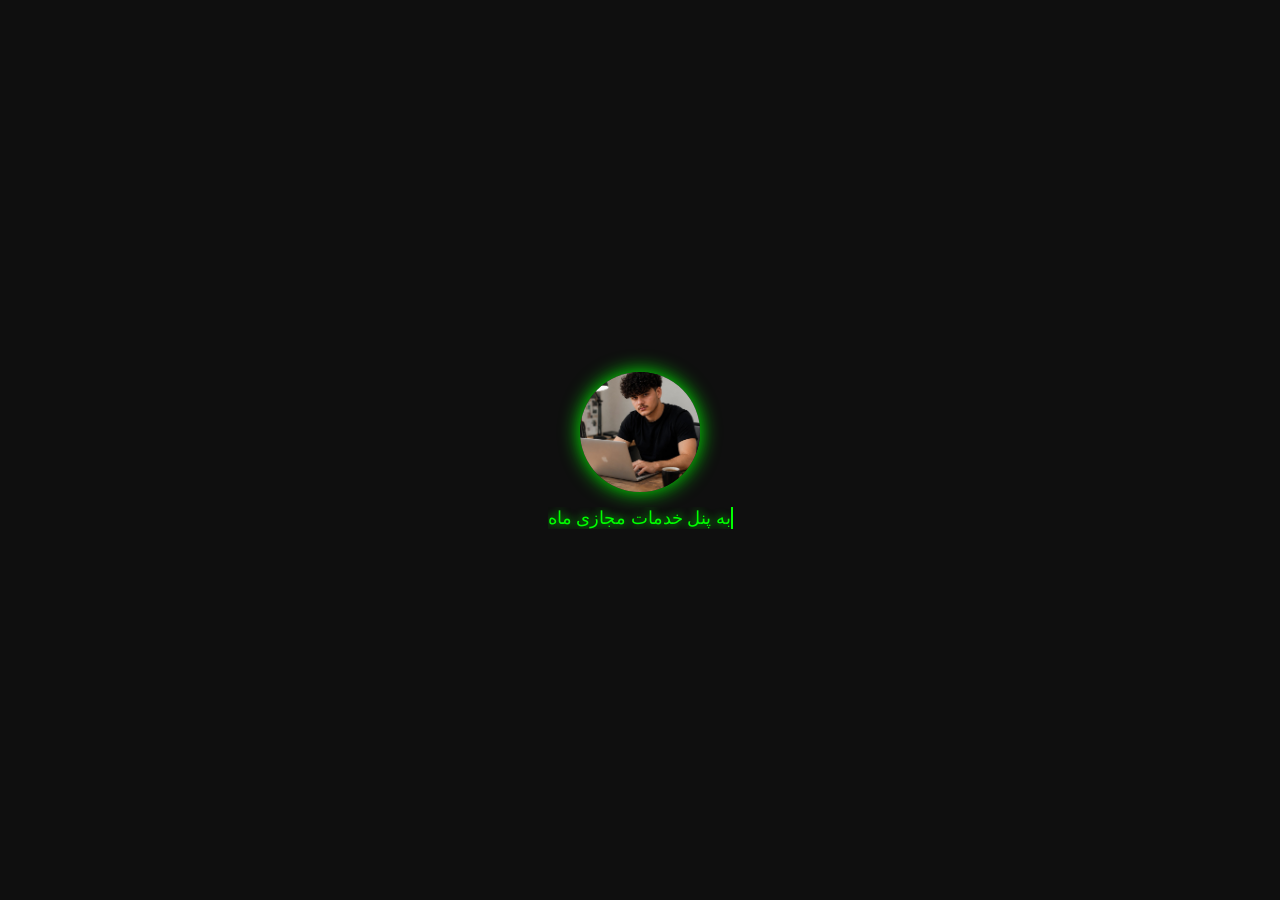
<file: index.html>
<!DOCTYPE html>
<html lang="fa" dir="rtl">

<head>
<meta charset="UTF-8">
<meta name="viewport" content="width=device-width, initial-scale=1.0">
<title>خدمات مجازی ماهان امیدی</title>

<link rel="stylesheet" href="style.css">

<style>

/* ===== Splash Screen ===== */
#splash{
  position: fixed;
  inset: 0;
  width: 100vw;
  height: 100vh;
  z-index: 999999;

  display: flex;
  justify-content: center;
  align-items: center;
  flex-direction: column;

  background: #0f0f0f;
  color: #00ff00;

  font-family: monospace;
  text-shadow: 0 0 10px #00ff00;

  transition: opacity 1.2s ease;
}

/* لوگو */
#logo{
  width:120px;
  height:120px;
  border-radius:50%;
  background:url("profile.jpg") center/cover no-repeat;
  box-shadow:0 0 20px #00ff00;
  animation:pulse 1.5s infinite;
  margin-bottom:15px;
}

@keyframes pulse{
  0%{transform:scale(1);}
  50%{transform:scale(1.1);}
  100%{transform:scale(1);}
}

/* متن تایپی */
#text{
  font-size:18px;
  border-right:2px solid #00ff00;
  white-space:nowrap;
  overflow:hidden;
}

/* سایت اصلی */
#content{
  display:none;
}

</style>

</head>

<body>

<!-- ===== Splash ===== -->
<div id="splash">
  <div id="logo"></div>
  <div id="text"></div>
</div>

<!-- ===== Main Content ===== -->
<div id="content">

<div class="header">

<div class="profile">
<img src="profile.jpg" alt="ماهان امیدی">
</div>

<h1>خدمات مجازی ماهان امیدی</h1>

<p>خرید خدمات شبکه‌های اجتماعی با پشتیبانی سریع</p>

</div>

<div class="services">

<a href="rubika.html" class="card">
<img src="rubika.png" class="icon">
<h3>خدمات روبیکا</h3>
</a>

<a href="telegram.html" class="card">
<img src="telegram.png" class="icon">
<h3>خدمات تلگرام</h3>
</a>

<a href="instagram.html" class="card">
<img src="instagram.png" class="icon">
<h3>خدمات اینستاگرام</h3>
</a>

<a href="eita.html" class="card">
<img src="eita.png" class="icon">
<h3>خدمات ایتا</h3>
</a>

<a href="soroush.html" class="card">
<img src="soroush.png" class="icon">
<h3>خدمات سروش+</h3>
</a>

<a href="whatsapp.html" class="card">
<img src="whatsapp.png" class="icon">
<h3>خدمات واتساپ</h3>
</a>

<a href="youtube.html" class="card">
<img src="youtube.png" class="icon">
<h3>خدمات یوتیوب</h3>
</a>

<a href="contact.html" class="card">
<img src="contact.png" class="icon">
<h3>تماس با ما</h3>
</a>

</div>

</div>

<script>

/* متن تایپی */
const message = "به پنل خدمات مجازی ماهان امیدی خوش آمدید";
let i = 0;

function typeText(){
  if(i < message.length){
    document.getElementById("text").innerHTML += message.charAt(i);
    i++;
    setTimeout(typeText, 60);
  }
}
typeText();

/* ورود */
window.onload = function(){

  setTimeout(() => {

    document.getElementById("splash").style.opacity = "0";

    setTimeout(() => {
      document.getElementById("splash").remove();
      document.getElementById("content").style.display = "block";
    }, 1200);

  }, 3000);

};

</script>

</body>
</html>
</file>
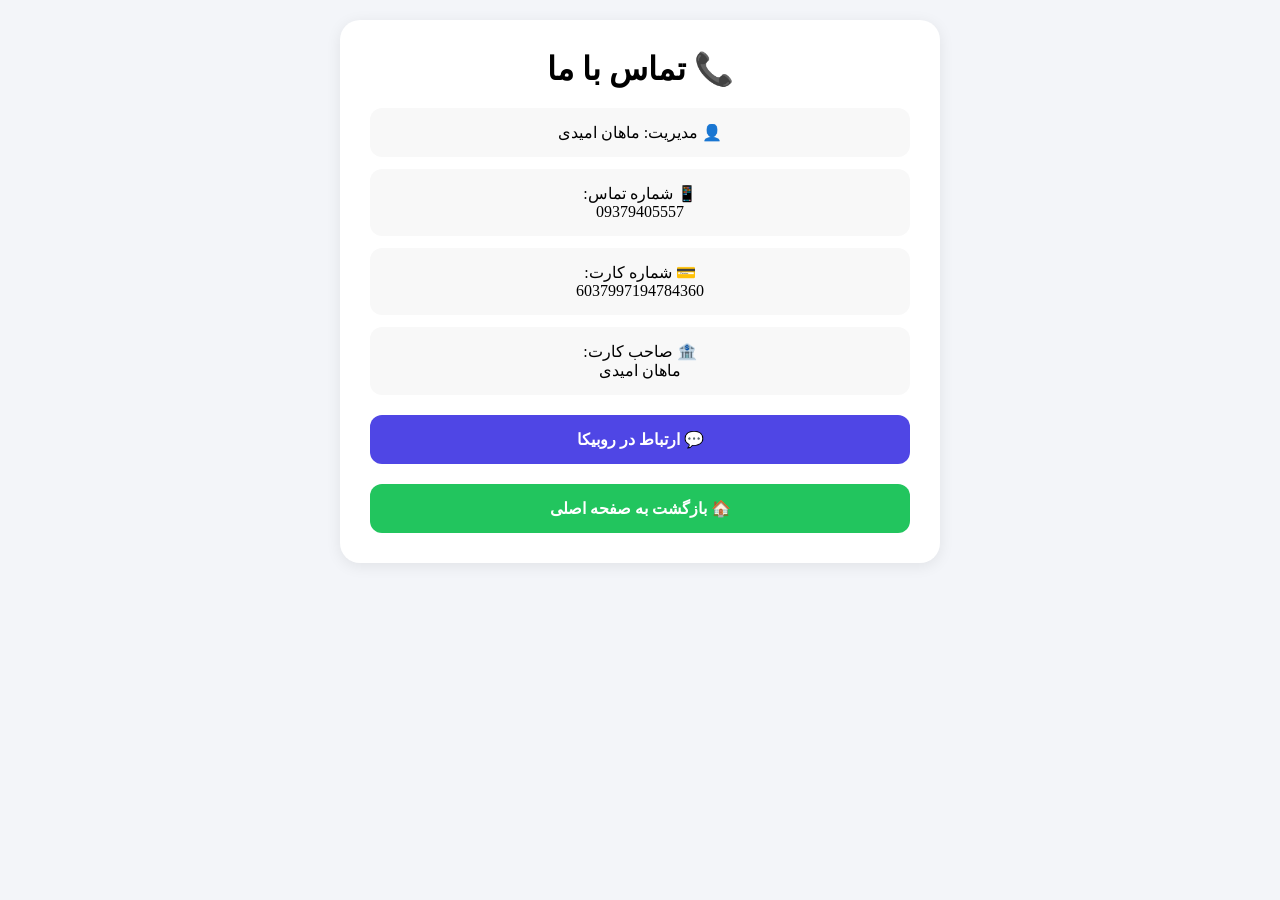
<file: contact.html>
<!DOCTYPE html>
<html lang="fa" dir="rtl">

<head>
<meta charset="UTF-8">
<meta name="viewport" content="width=device-width, initial-scale=1.0">

<title>تماس با ما</title>

<style>

*{
margin:0;
padding:0;
box-sizing:border-box;
font-family:tahoma;
}

body{
background:#f3f5f9;
padding:20px;
}

.box{
max-width:600px;
margin:auto;
background:white;
padding:30px;
border-radius:20px;
box-shadow:0 3px 15px rgba(0,0,0,.08);
text-align:center;
}

h1{
margin-bottom:20px;
}

.item{
background:#f8f8f8;
padding:15px;
border-radius:12px;
margin-top:12px;
}

.btn{
display:block;
background:#4f46e5;
color:white;
text-decoration:none;
padding:15px;
border-radius:12px;
margin-top:20px;
font-weight:bold;
}

.back{
background:#22c55e;
}

</style>

</head>

<body>

<div class="box">

<h1>📞 تماس با ما</h1>

<div class="item">
👤 مدیریت: ماهان امیدی
</div>

<div class="item">
📱 شماره تماس:
<br>
09379405557
</div>

<div class="item">
💳 شماره کارت:
<br>
6037997194784360
</div>

<div class="item">
🏦 صاحب کارت:
<br>
ماهان امیدی
</div>

<a class="btn"
href="https://rubika.ir/Omidi__xx">
💬 ارتباط در روبیکا
</a>

<a class="btn back"
href="index.html">
🏠 بازگشت به صفحه اصلی
</a>

</div>

</body>
</html>
</file>
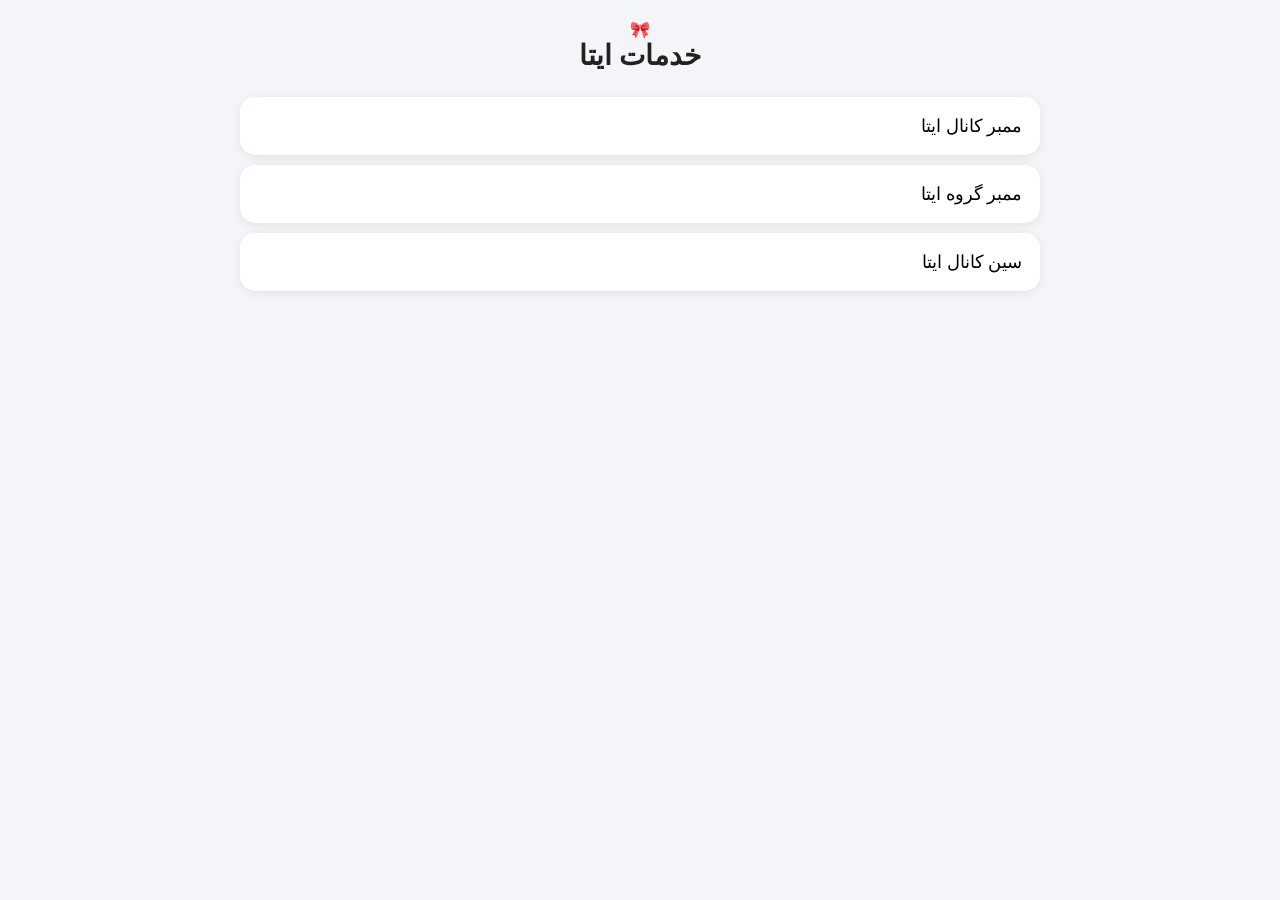
<file: eita.html>
<!DOCTYPE html>
<html lang="fa" dir="rtl">

<head>
<meta charset="UTF-8">
<meta name="viewport" content="width=device-width, initial-scale=1.0">

<title>خدمات ایتا</title>

<link rel="stylesheet" href="style.css">

<style>

.list{
width:95%;
max-width:800px;
margin:auto;
}

.item{
background:white;
padding:18px;
border-radius:15px;
margin-bottom:10px;
cursor:pointer;
box-shadow:0 2px 10px rgba(0,0,0,.08);
font-size:18px;
}

.popup{
display:none;
position:fixed;
top:0;
left:0;
width:100%;
height:100%;
background:rgba(0,0,0,.5);
}

.box{
background:white;
width:90%;
max-width:500px;
margin:120px auto;
padding:25px;
border-radius:20px;
text-align:center;
}

.buy{
display:block;
background:#ff9800;
color:white;
text-decoration:none;
padding:15px;
border-radius:12px;
margin-top:15px;
}

.close{
margin-top:10px;
padding:10px;
border:none;
background:#ddd;
border-radius:10px;
}

</style>

</head>

<body>

<div class="header">

<div class="logo">🎀</div>

<h1>خدمات ایتا</h1>

</div>

<div class="list">

<div class="item" onclick="showService('ممبر کانال ایتا','500000')">
ممبر کانال ایتا
</div>

<div class="item" onclick="showService('ممبر گروه ایتا','550000')">
ممبر گروه ایتا
</div>

<div class="item" onclick="showService('سین کانال ایتا','120000')">
سین کانال ایتا
</div>

</div>

<div class="popup" id="popup">

<div class="box">

<h2 id="serviceName"></h2>

<h3 id="servicePrice"></h3>

<a id="buyBtn" class="buy">
خرید سرویس
</a>

<button class="close" onclick="closePopup()">
بستن
</button>

</div>

</div>

<script>

function showService(name,price){

document.getElementById("serviceName").innerText=name;

document.getElementById("servicePrice").innerText=
"قیمت: "+Number(price).toLocaleString('fa-IR')+" تومان";

document.getElementById("buyBtn").href=
"payment.html?service="+encodeURIComponent(name)+"&price="+price;

document.getElementById("popup").style.display="block";

}

function closePopup(){

document.getElementById("popup").style.display="none";

}

</script>

</body>
</html>
</file>
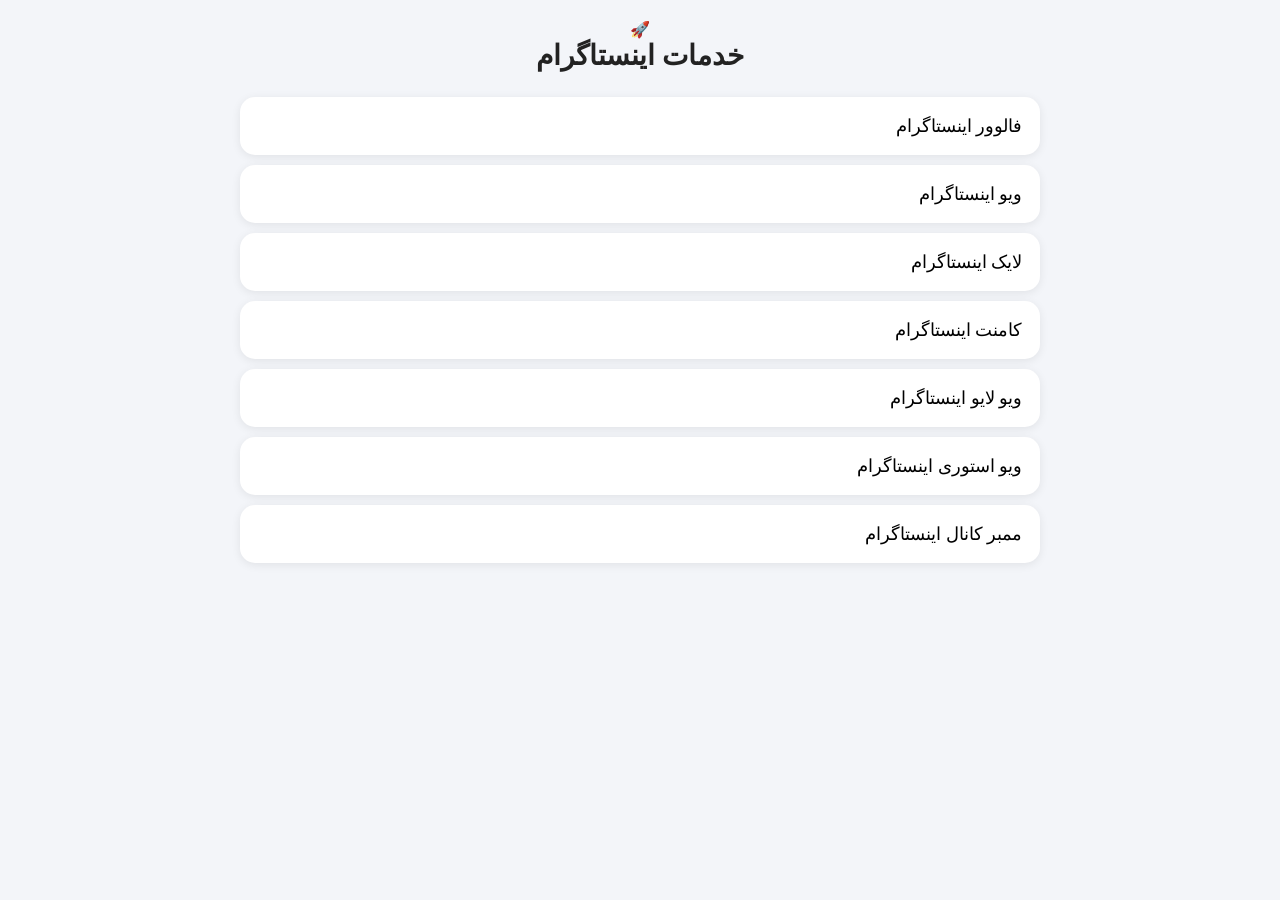
<file: instagram.html>
<!DOCTYPE html>
<html lang="fa" dir="rtl">

<head>
<meta charset="UTF-8">
<meta name="viewport" content="width=device-width, initial-scale=1.0">

<title>خدمات اینستاگرام</title>

<link rel="stylesheet" href="style.css">

<style>

.list{
width:95%;
max-width:800px;
margin:auto;
}

.item{
background:white;
padding:18px;
border-radius:15px;
margin-bottom:10px;
cursor:pointer;
box-shadow:0 2px 10px rgba(0,0,0,.08);
font-size:18px;
}

.popup{
display:none;
position:fixed;
top:0;
left:0;
width:100%;
height:100%;
background:rgba(0,0,0,.5);
}

.box{
background:white;
width:90%;
max-width:500px;
margin:120px auto;
padding:25px;
border-radius:20px;
text-align:center;
}

.buy{
display:block;
background:#E1306C;
color:white;
text-decoration:none;
padding:15px;
border-radius:12px;
margin-top:15px;
}

.close{
margin-top:10px;
padding:10px;
border:none;
background:#ddd;
border-radius:10px;
}

</style>

</head>

<body>

<div class="header">

<div class="logo">🚀</div>

<h1>خدمات اینستاگرام</h1>

</div>

<div class="list">

<div class="item" onclick="showService('فالوور اینستاگرام','450000')">
فالوور اینستاگرام
</div>

<div class="item" onclick="showService('ویو اینستاگرام','50000')">
ویو اینستاگرام
</div>

<div class="item" onclick="showService('لایک اینستاگرام','100000')">
لایک اینستاگرام
</div>

<div class="item" onclick="showService('کامنت اینستاگرام','500000')">
کامنت اینستاگرام
</div>

<div class="item" onclick="showService('ویو لایو اینستاگرام','500000')">
ویو لایو اینستاگرام
</div>

<div class="item" onclick="showService('ویو استوری اینستاگرام','120000')">
ویو استوری اینستاگرام
</div>

<div class="item" onclick="showService('ممبر کانال اینستاگرام','1000000')">
ممبر کانال اینستاگرام
</div>

</div>

<div class="popup" id="popup">

<div class="box">

<h2 id="serviceName"></h2>

<h3 id="servicePrice"></h3>

<a id="buyBtn" class="buy">
خرید سرویس
</a>

<button class="close" onclick="closePopup()">
بستن
</button>

</div>

</div>

<script>

function showService(name,price){

document.getElementById("serviceName").innerText=name;

document.getElementById("servicePrice").innerText=
"قیمت: "+Number(price).toLocaleString('fa-IR')+" تومان";

document.getElementById("buyBtn").href=
"payment.html?service="+encodeURIComponent(name)+"&price="+price;

document.getElementById("popup").style.display="block";

}

function closePopup(){

document.getElementById("popup").style.display="none";

}

</script>

</body>
  </html>
</file>
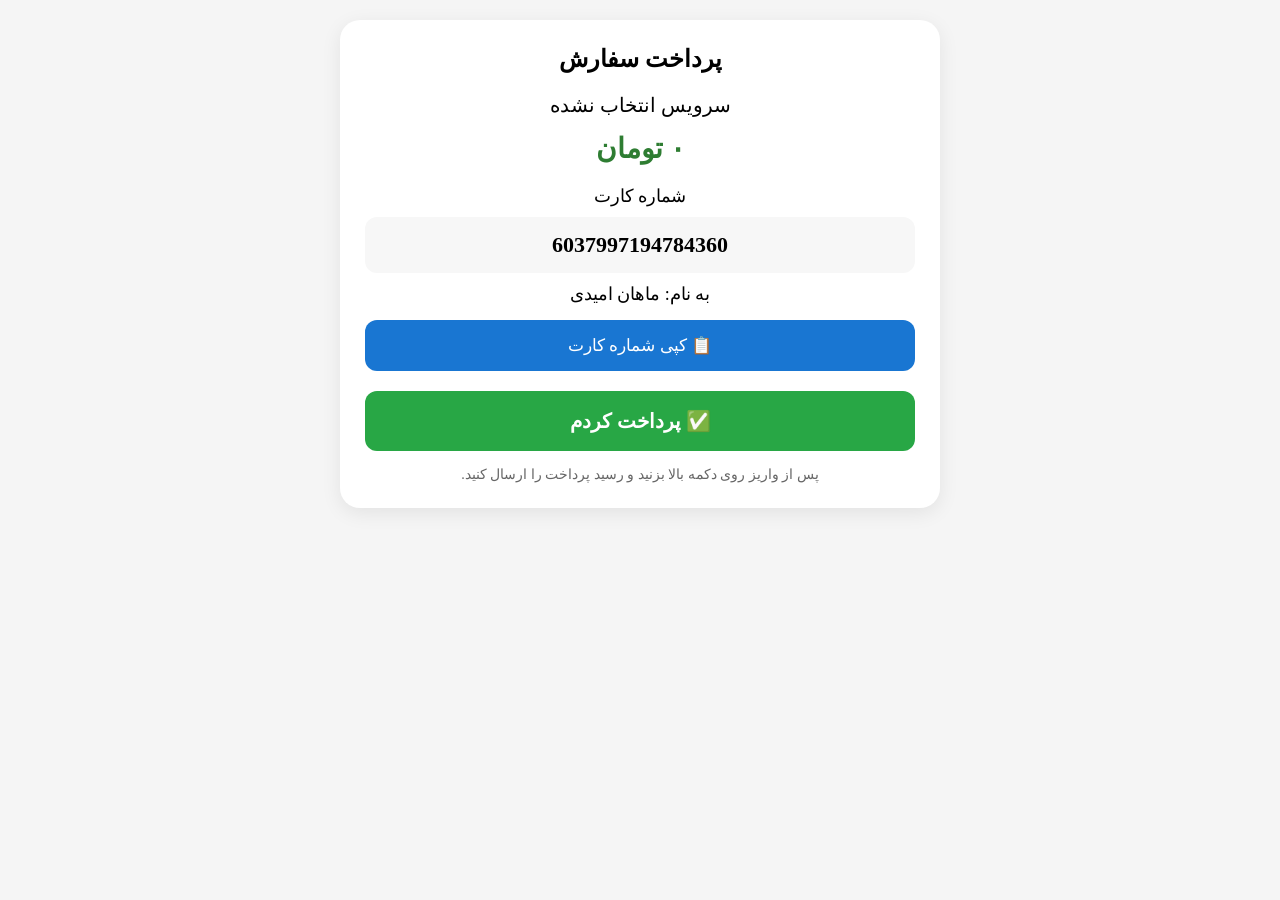
<file: payment.html>
<!DOCTYPE html>
<html lang="fa" dir="rtl">

<head>
<meta charset="UTF-8">
<meta name="viewport" content="width=device-width, initial-scale=1.0">

<title>پرداخت سفارش</title>

<style>

*{
margin:0;
padding:0;
box-sizing:border-box;
font-family:tahoma;
}

body{
background:#f5f5f5;
padding:20px;
}

.container{
max-width:600px;
margin:auto;
}

.box{
background:white;
border-radius:20px;
padding:25px;
box-shadow:0 5px 20px rgba(0,0,0,.08);
margin-bottom:20px;
}

.title{
text-align:center;
font-size:24px;
font-weight:bold;
margin-bottom:20px;
}

.service{
font-size:20px;
margin-bottom:15px;
text-align:center;
}

.price{
font-size:28px;
color:#2e7d32;
font-weight:bold;
text-align:center;
margin-bottom:20px;
}

.card-title{
text-align:center;
font-size:18px;
margin-bottom:10px;
}

.card-number{
background:#f7f7f7;
padding:15px;
border-radius:12px;
font-size:22px;
font-weight:bold;
text-align:center;
direction:ltr;
margin-bottom:10px;
}

.owner{
text-align:center;
font-size:18px;
margin-bottom:15px;
}

.copy-btn{
width:100%;
padding:15px;
border:none;
background:#1976d2;
color:white;
font-size:17px;
border-radius:12px;
cursor:pointer;
}

.pay-btn{
display:block;
width:100%;
text-align:center;
padding:18px;
background:#28a745;
color:white;
text-decoration:none;
font-size:20px;
font-weight:bold;
border-radius:12px;
margin-top:20px;
}

.note{
margin-top:15px;
text-align:center;
color:#666;
font-size:14px;
}

</style>

</head>

<body>

<div class="container">

<div class="box">

<div class="title">
پرداخت سفارش
</div>

<div class="service" id="service">
درحال دریافت سرویس...
</div>

<div class="price" id="price">
0 تومان
</div>

<div class="card-title">
شماره کارت
</div>

<div class="card-number" id="card">
6037997194784360
</div>

<div class="owner">
به نام: ماهان امیدی
</div>

<button class="copy-btn" onclick="copyCard()">
📋 کپی شماره کارت
</button>

<a class="pay-btn" href="https://rubika.ir/Omidi__xx">
✅ پرداخت کردم
</a>

<div class="note">
پس از واریز روی دکمه بالا بزنید و رسید پرداخت را ارسال کنید.
</div>

</div>

</div>

<script>

const params = new URLSearchParams(window.location.search);

const service =
params.get("service") || "سرویس انتخاب نشده";

const price =
params.get("price") || "0";

document.getElementById("service").innerText =
service;

document.getElementById("price").innerText =
Number(price).toLocaleString('fa-IR') + " تومان";

function copyCard(){

navigator.clipboard.writeText("6037997194784360");

alert("شماره کارت کپی شد");

}

</script>

</body>
</html>
</file>
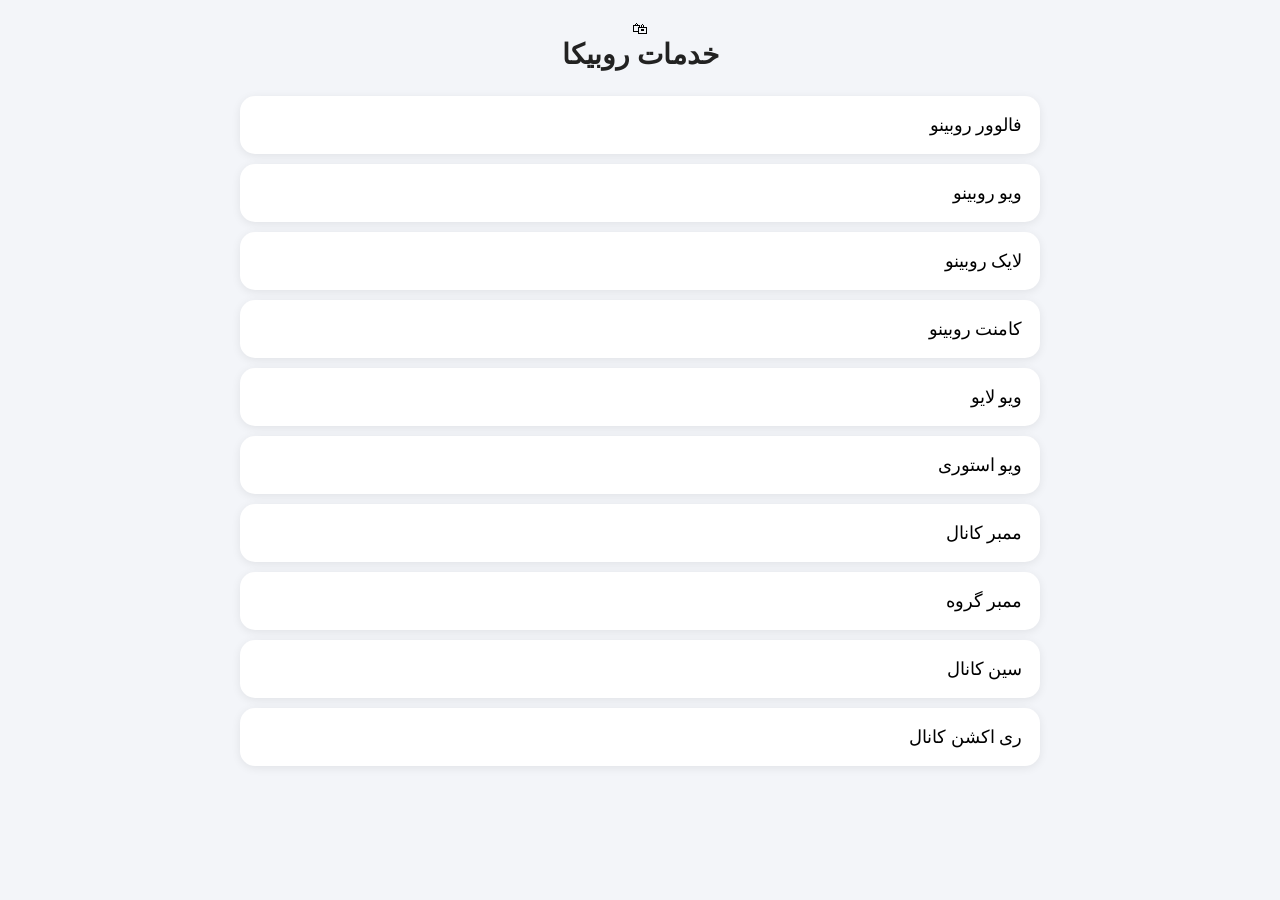
<file: rubika.html>
<!DOCTYPE html><html lang="fa" dir="rtl"><head>
<meta charset="UTF-8">
<meta name="viewport" content="width=device-width, initial-scale=1.0"><title>خدمات روبیکا</title><link rel="stylesheet" href="style.css"><style>

.list{
width:95%;
max-width:800px;
margin:auto;
}

.item{
background:white;
padding:18px;
border-radius:15px;
margin-bottom:10px;
cursor:pointer;
box-shadow:0 2px 10px rgba(0,0,0,.08);
font-size:18px;
}

.popup{
display:none;
position:fixed;
top:0;
left:0;
width:100%;
height:100%;
background:rgba(0,0,0,.5);
}

.box{
background:white;
width:90%;
max-width:500px;
margin:120px auto;
padding:25px;
border-radius:20px;
text-align:center;
}

.buy{
display:block;
background:#7c5cff;
color:white;
text-decoration:none;
padding:15px;
border-radius:12px;
margin-top:15px;
}

.close{
margin-top:10px;
padding:10px;
border:none;
background:#ddd;
border-radius:10px;
}

</style></head><body><div class="header"><div class="logo">🛍</div><h1>خدمات روبیکا</h1></div><div class="list"><div class="item" onclick="showService('فالوور روبینو','100000')">
فالوور روبینو
</div><div class="item" onclick="showService('ویو روبینو','20000')">
ویو روبینو
</div><div class="item" onclick="showService('لایک روبینو','40000')">
لایک روبینو
</div><div class="item" onclick="showService('کامنت روبینو','150000')">
کامنت روبینو
</div><div class="item" onclick="showService('ویو لایو','150000')">
ویو لایو
</div><div class="item" onclick="showService('ویو استوری','50000')">
ویو استوری
</div><div class="item" onclick="showService('ممبر کانال','350000')">
ممبر کانال
</div><div class="item" onclick="showService('ممبر گروه','350000')">
ممبر گروه
</div><div class="item" onclick="showService('سین کانال','25000')">
سین کانال
</div><div class="item" onclick="showService('ری اکشن کانال','50000')">
ری اکشن کانال
</div></div><div class="popup" id="popup"><div class="box"><h2 id="serviceName"></h2><h3 id="servicePrice"></h3><a id="buyBtn" class="buy">
خرید سرویس
</a><button class="close" onclick="closePopup()">
بستن
</button></div></div><script>

function showService(name,price){

document.getElementById("serviceName").innerText=name;

document.getElementById("servicePrice").innerText=
"قیمت: "+price+" تومان";

document.getElementById("buyBtn").href=
"payment.html?service="+encodeURIComponent(name)+"&price="+price;

document.getElementById("popup").style.display="block";

}

function closePopup(){

document.getElementById("popup").style.display="none";

}

</script></body></html>
</file>
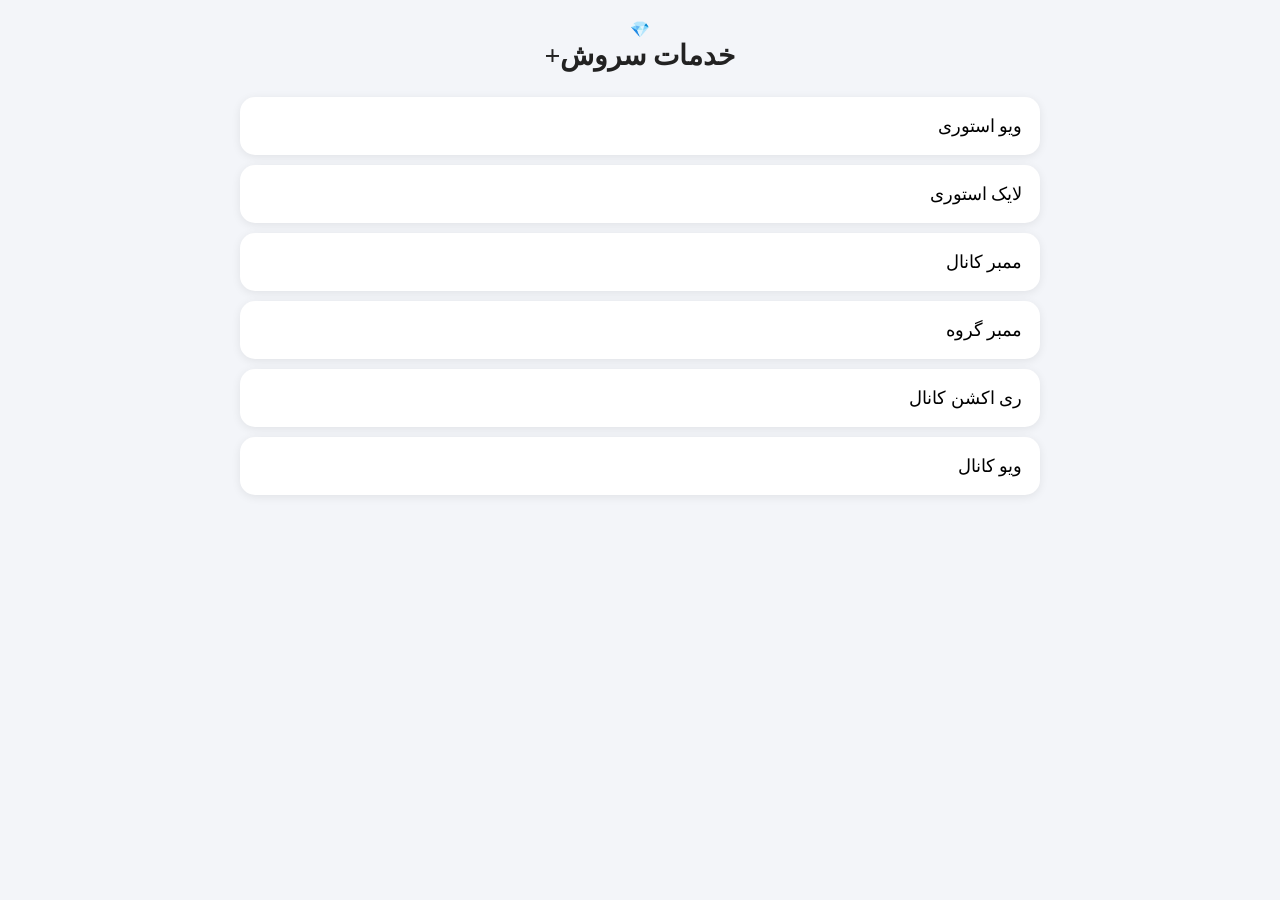
<file: soroush.html>
<!DOCTYPE html>
<html lang="fa" dir="rtl">

<head>
<meta charset="UTF-8">
<meta name="viewport" content="width=device-width, initial-scale=1.0">

<title>خدمات سروش+</title>

<link rel="stylesheet" href="style.css">

<style>

.list{
width:95%;
max-width:800px;
margin:auto;
}

.item{
background:white;
padding:18px;
border-radius:15px;
margin-bottom:10px;
cursor:pointer;
box-shadow:0 2px 10px rgba(0,0,0,.08);
font-size:18px;
}

.popup{
display:none;
position:fixed;
top:0;
left:0;
width:100%;
height:100%;
background:rgba(0,0,0,.5);
}

.box{
background:white;
width:90%;
max-width:500px;
margin:120px auto;
padding:25px;
border-radius:20px;
text-align:center;
}

.buy{
display:block;
background:#9c27b0;
color:white;
text-decoration:none;
padding:15px;
border-radius:12px;
margin-top:15px;
}

.close{
margin-top:10px;
padding:10px;
border:none;
background:#ddd;
border-radius:10px;
cursor:pointer;
}

</style>

</head>

<body>

<div class="header">

<div class="logo">💎</div>

<h1>خدمات سروش+</h1>

</div>

<div class="list">

<div class="item" onclick="showService('ویو استوری سروش+','20000')">
ویو استوری
</div>

<div class="item" onclick="showService('لایک استوری سروش+','35000')">
لایک استوری
</div>

<div class="item" onclick="showService('ممبر کانال سروش+','200000')">
ممبر کانال
</div>

<div class="item" onclick="showService('ممبر گروه سروش+','200000')">
ممبر گروه
</div>

<div class="item" onclick="showService('ری اکشن کانال سروش+','35000')">
ری اکشن کانال
</div>

<div class="item" onclick="showService('ویو کانال سروش+','25000')">
ویو کانال
</div>

</div>

<div class="popup" id="popup">

<div class="box">

<h2 id="serviceName"></h2>

<h3 id="servicePrice"></h3>

<a id="buyBtn" class="buy">
خرید سرویس
</a>

<button class="close" onclick="closePopup()">
بستن
</button>

</div>

</div>

<script>

function showService(name,price){

document.getElementById("serviceName").innerText=name;

document.getElementById("servicePrice").innerText=
"قیمت: " + Number(price).toLocaleString('fa-IR') + " تومان";

document.getElementById("buyBtn").href =
"payment.html?service=" + encodeURIComponent(name) + "&price=" + price;

document.getElementById("popup").style.display="block";

}

function closePopup(){

document.getElementById("popup").style.display="none";

}

</script>

</body>
  </html>
</file>
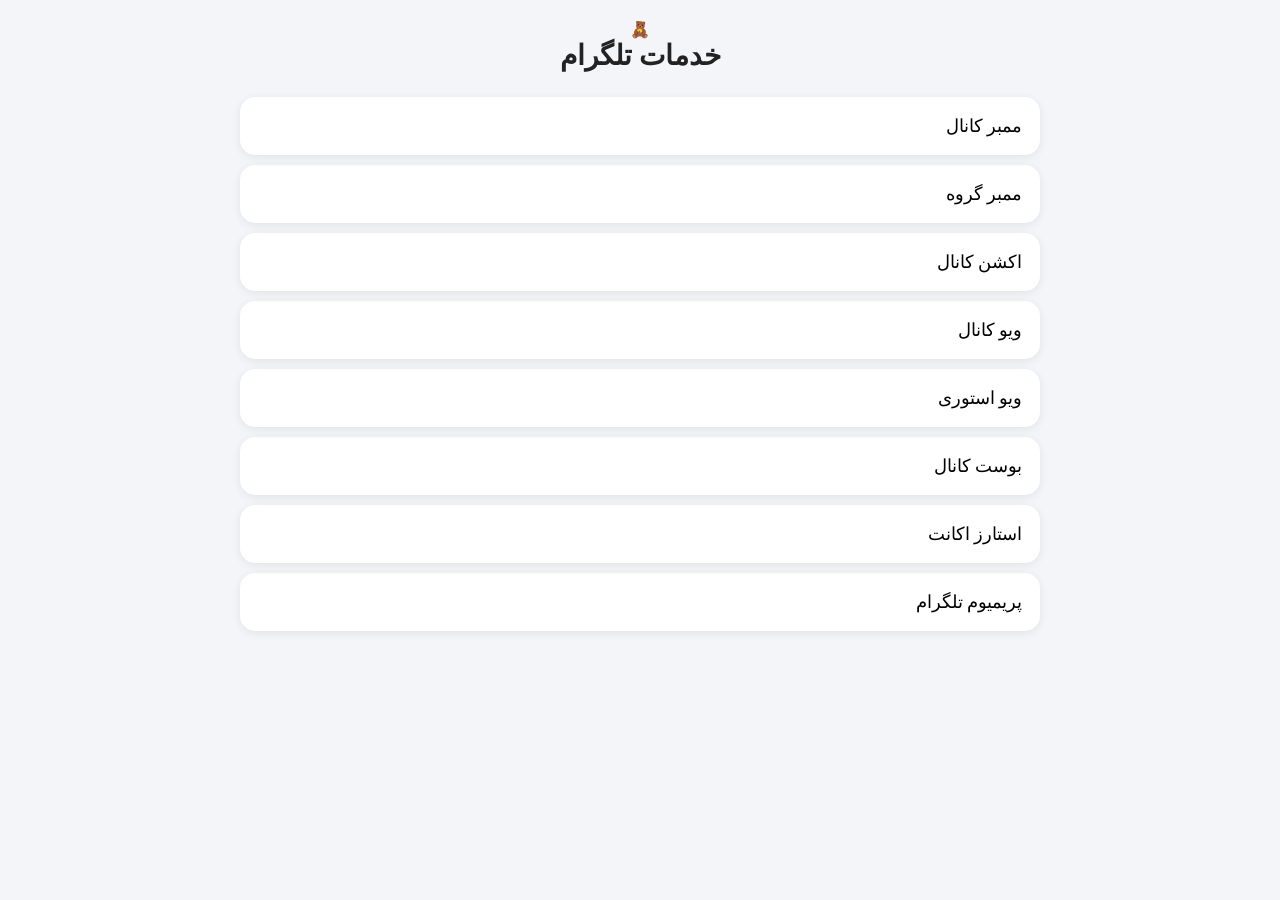
<file: telegram.html>
<!DOCTYPE html>
<html lang="fa" dir="rtl">

<head>
<meta charset="UTF-8">
<meta name="viewport" content="width=device-width, initial-scale=1.0">

<title>خدمات تلگرام</title>

<link rel="stylesheet" href="style.css">

<style>

.list{
width:95%;
max-width:800px;
margin:auto;
}

.item{
background:white;
padding:18px;
border-radius:15px;
margin-bottom:10px;
cursor:pointer;
box-shadow:0 2px 10px rgba(0,0,0,.08);
font-size:18px;
}

.popup{
display:none;
position:fixed;
top:0;
left:0;
width:100%;
height:100%;
background:rgba(0,0,0,.5);
}

.box{
background:white;
width:90%;
max-width:500px;
margin:120px auto;
padding:25px;
border-radius:20px;
text-align:center;
}

.buy{
display:block;
background:#229ED9;
color:white;
text-decoration:none;
padding:15px;
border-radius:12px;
margin-top:15px;
}

.close{
margin-top:10px;
padding:10px;
border:none;
background:#ddd;
border-radius:10px;
}

</style>

</head>

<body>

<div class="header">

<div class="logo">🧸</div>

<h1>خدمات تلگرام</h1>

</div>

<div class="list">

<div class="item" onclick="showService('ممبر کانال تلگرام','100000')">
ممبر کانال
</div>

<div class="item" onclick="showService('ممبر گروه تلگرام','100000')">
ممبر گروه
</div>

<div class="item" onclick="showService('اکشن کانال تلگرام','100000')">
اکشن کانال
</div>

<div class="item" onclick="showService('ویو کانال تلگرام','20000')">
ویو کانال
</div>

<div class="item" onclick="showService('ویو استوری تلگرام','10000')">
ویو استوری
</div>

<div class="item" onclick="showService('بوست کانال تلگرام','1500000')">
بوست کانال
</div>

<div class="item" onclick="showService('استارز اکانت تلگرام','3000000')">
استارز اکانت
</div>

<div class="item" onclick="showService('پریمیوم تلگرام','12000000')">
پریمیوم تلگرام
</div>

</div>

<div class="popup" id="popup">

<div class="box">

<h2 id="serviceName"></h2>

<h3 id="servicePrice"></h3>

<a id="buyBtn" class="buy">
خرید سرویس
</a>

<button class="close" onclick="closePopup()">
بستن
</button>

</div>

</div>

<script>

function showService(name,price){

document.getElementById("serviceName").innerText=name;

document.getElementById("servicePrice").innerText=
"قیمت: "+Number(price).toLocaleString('fa-IR')+" تومان";

document.getElementById("buyBtn").href=
"payment.html?service="+encodeURIComponent(name)+"&price="+price;

document.getElementById("popup").style.display="block";

}

function closePopup(){

document.getElementById("popup").style.display="none";

}

</script>

</body>
  </html>
</file>
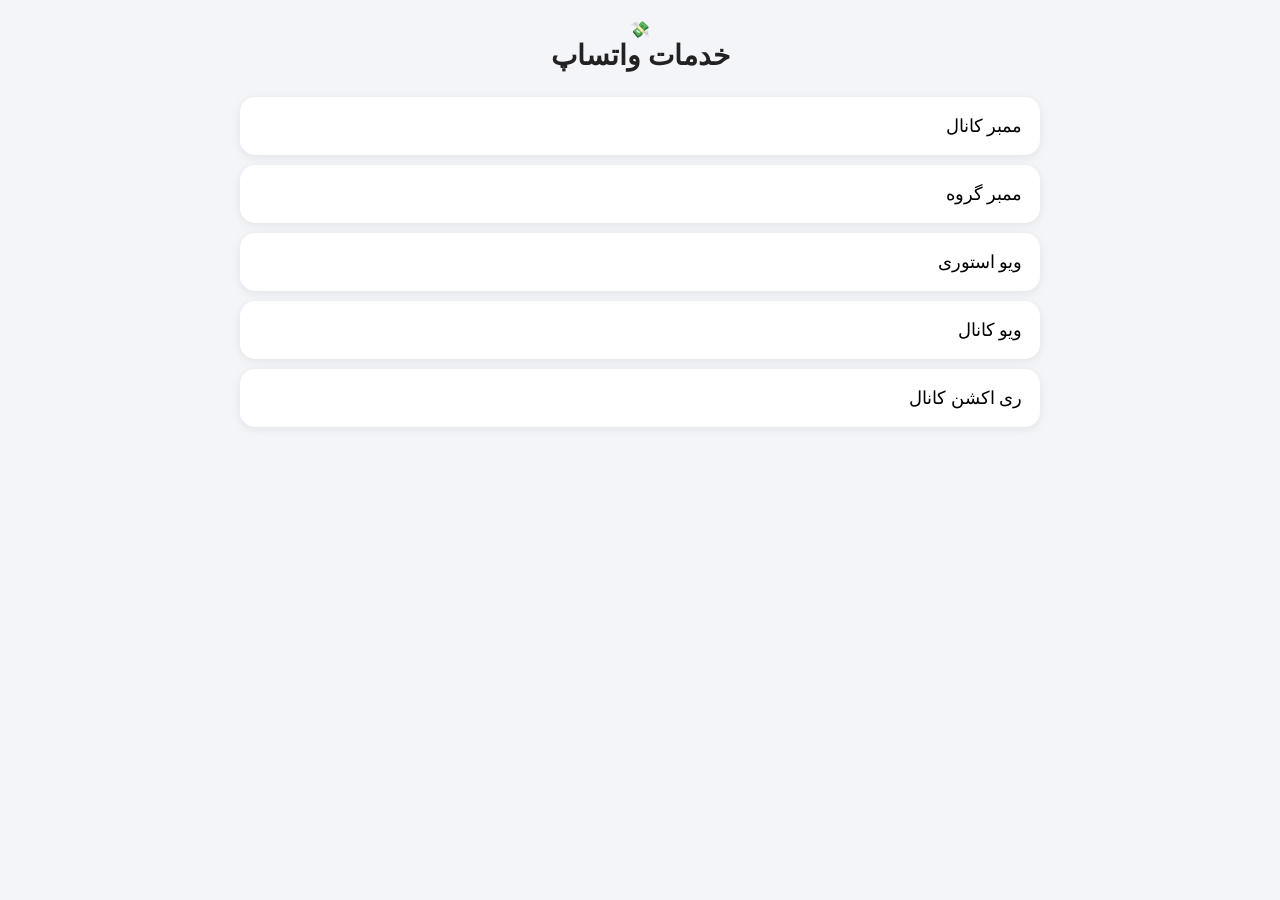
<file: whatsapp.html>
<!DOCTYPE html>
<html lang="fa" dir="rtl">

<head>
<meta charset="UTF-8">
<meta name="viewport" content="width=device-width, initial-scale=1.0">

<title>خدمات واتساپ</title>

<link rel="stylesheet" href="style.css">

<style>

.list{
width:95%;
max-width:800px;
margin:auto;
}

.item{
background:white;
padding:18px;
border-radius:15px;
margin-bottom:10px;
cursor:pointer;
box-shadow:0 2px 10px rgba(0,0,0,.08);
font-size:18px;
}

.popup{
display:none;
position:fixed;
top:0;
left:0;
width:100%;
height:100%;
background:rgba(0,0,0,.5);
}

.box{
background:white;
width:90%;
max-width:500px;
margin:120px auto;
padding:25px;
border-radius:20px;
text-align:center;
}

.buy{
display:block;
background:#25D366;
color:white;
text-decoration:none;
padding:15px;
border-radius:12px;
margin-top:15px;
}

.close{
margin-top:10px;
padding:10px;
border:none;
background:#ddd;
border-radius:10px;
cursor:pointer;
}

</style>

</head>

<body>

<div class="header">

<div class="logo">💸</div>

<h1>خدمات واتساپ</h1>

</div>

<div class="list">

<div class="item" onclick="showService('ممبر کانال واتساپ','500000')">
ممبر کانال
</div>

<div class="item" onclick="showService('ممبر گروه واتساپ','500000')">
ممبر گروه
</div>

<div class="item" onclick="showService('ویو استوری واتساپ','150000')">
ویو استوری
</div>

<div class="item" onclick="showService('ویو کانال واتساپ','120000')">
ویو کانال
</div>

<div class="item" onclick="showService('ری اکشن کانال واتساپ','120000')">
ری اکشن کانال
</div>

</div>

<div class="popup" id="popup">

<div class="box">

<h2 id="serviceName"></h2>

<h3 id="servicePrice"></h3>

<a id="buyBtn" class="buy">
خرید سرویس
</a>

<button class="close" onclick="closePopup()">
بستن
</button>

</div>

</div>

<script>

function showService(name,price){

document.getElementById("serviceName").innerText=name;

document.getElementById("servicePrice").innerText=
"قیمت: " + Number(price).toLocaleString('fa-IR') + " تومان";

document.getElementById("buyBtn").href =
"payment.html?service=" + encodeURIComponent(name) + "&price=" + price;

document.getElementById("popup").style.display="block";

}

function closePopup(){

document.getElementById("popup").style.display="none";

}

</script>

</body>
</html>
</file>
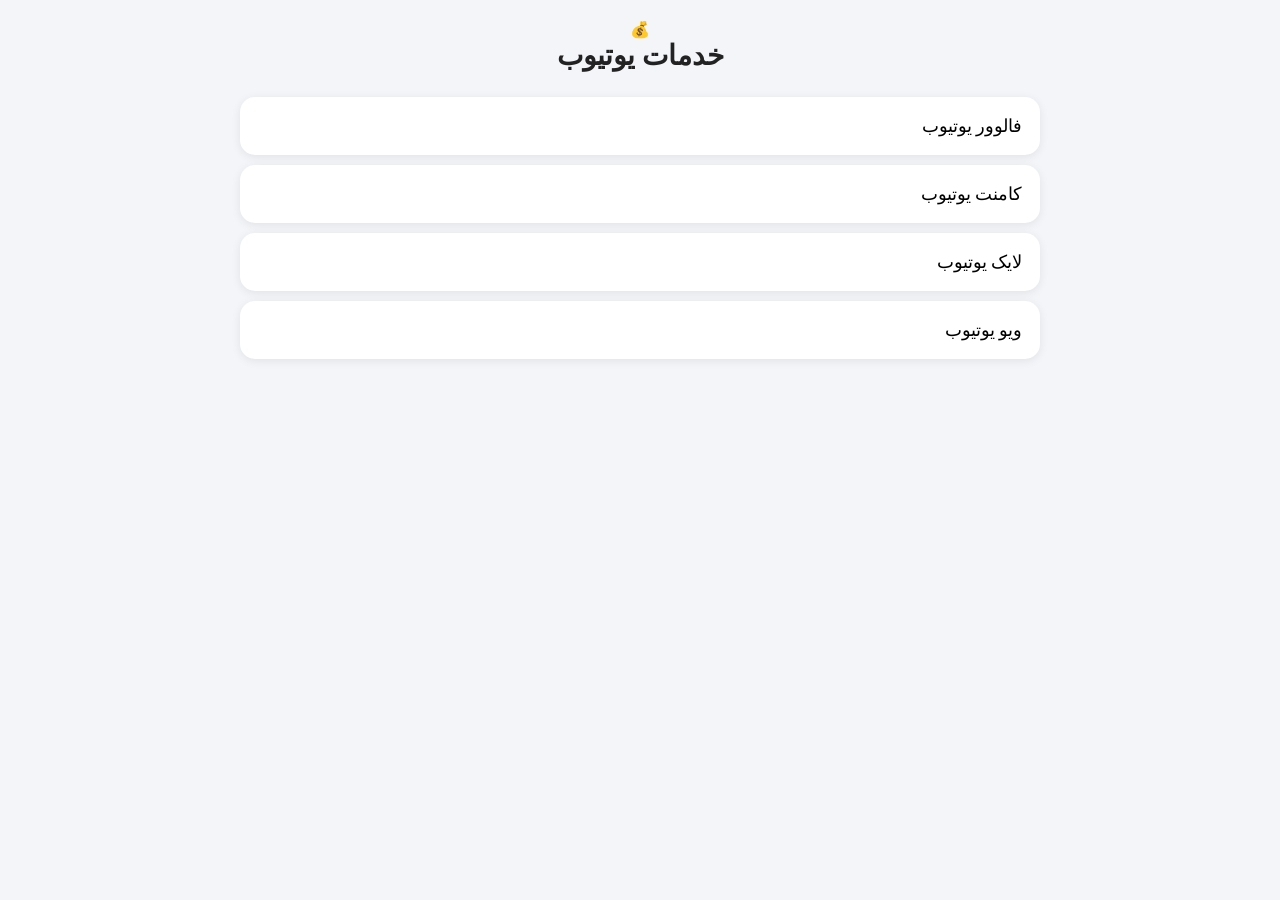
<file: youtube.html>
<!DOCTYPE html>
<html lang="fa" dir="rtl">

<head>
<meta charset="UTF-8">
<meta name="viewport" content="width=device-width, initial-scale=1.0">

<title>خدمات یوتیوب</title>

<link rel="stylesheet" href="style.css">

<style>

.list{
width:95%;
max-width:800px;
margin:auto;
}

.item{
background:white;
padding:18px;
border-radius:15px;
margin-bottom:10px;
cursor:pointer;
box-shadow:0 2px 10px rgba(0,0,0,.08);
font-size:18px;
}

.popup{
display:none;
position:fixed;
top:0;
left:0;
width:100%;
height:100%;
background:rgba(0,0,0,.5);
}

.box{
background:white;
width:90%;
max-width:500px;
margin:120px auto;
padding:25px;
border-radius:20px;
text-align:center;
}

.buy{
display:block;
background:#ff0000;
color:white;
text-decoration:none;
padding:15px;
border-radius:12px;
margin-top:15px;
}

.close{
margin-top:10px;
padding:10px;
border:none;
background:#ddd;
border-radius:10px;
cursor:pointer;
}

</style>

</head>

<body>

<div class="header">

<div class="logo">💰</div>

<h1>خدمات یوتیوب</h1>

</div>

<div class="list">

<div class="item" onclick="showService('فالوور یوتیوب','5000000')">
فالوور یوتیوب
</div>

<div class="item" onclick="showService('کامنت یوتیوب','3000000')">
کامنت یوتیوب
</div>

<div class="item" onclick="showService('لایک یوتیوب','2000000')">
لایک یوتیوب
</div>

<div class="item" onclick="showService('ویو یوتیوب','800000')">
ویو یوتیوب
</div>

</div>

<div class="popup" id="popup">

<div class="box">

<h2 id="serviceName"></h2>

<h3 id="servicePrice"></h3>

<a id="buyBtn" class="buy">
خرید سرویس
</a>

<button class="close" onclick="closePopup()">
بستن
</button>

</div>

</div>

<script>

function showService(name,price){

document.getElementById("serviceName").innerText=name;

document.getElementById("servicePrice").innerText=
"قیمت: " + Number(price).toLocaleString('fa-IR') + " تومان";

document.getElementById("buyBtn").href =
"payment.html?service=" + encodeURIComponent(name) + "&price=" + price;

document.getElementById("popup").style.display="block";

}

function closePopup(){

document.getElementById("popup").style.display="none";

}

</script>

</body>
  </html>
</file>
<file: style.css>
*{
margin:0;
padding:0;
box-sizing:border-box;
font-family:tahoma;
}

body{
background:#f3f5f9;
padding:20px;
}

.header{
text-align:center;
margin-bottom:25px;
}

.profile{
width:130px;
height:130px;
margin:auto;
margin-bottom:15px;
}

.profile img{
width:100%;
height:100%;
border-radius:50%;
object-fit:cover;
border:4px solid white;
box-shadow:0 5px 20px rgba(0,0,0,.15);
}

.header h1{
font-size:28px;
color:#222;
margin-bottom:10px;
}

.header p{
color:#666;
}

.services{
max-width:900px;
margin:auto;
display:grid;
grid-template-columns:1fr 1fr;
gap:15px;
}

.card{
background:white;
border-radius:20px;
padding:25px 10px;
text-decoration:none;
text-align:center;
color:#222;
box-shadow:0 3px 12px rgba(0,0,0,.08);
transition:.3s;
}

.card:hover{
transform:translateY(-4px);
}

.icon{
width:60px;
height:60px;
display:block;
margin:auto;
margin-bottom:10px;
object-fit:contain;
}

.card h3{
font-size:18px;
}

@media(max-width:600px){

.services{
grid-template-columns:1fr 1fr;
}

}
</file>
